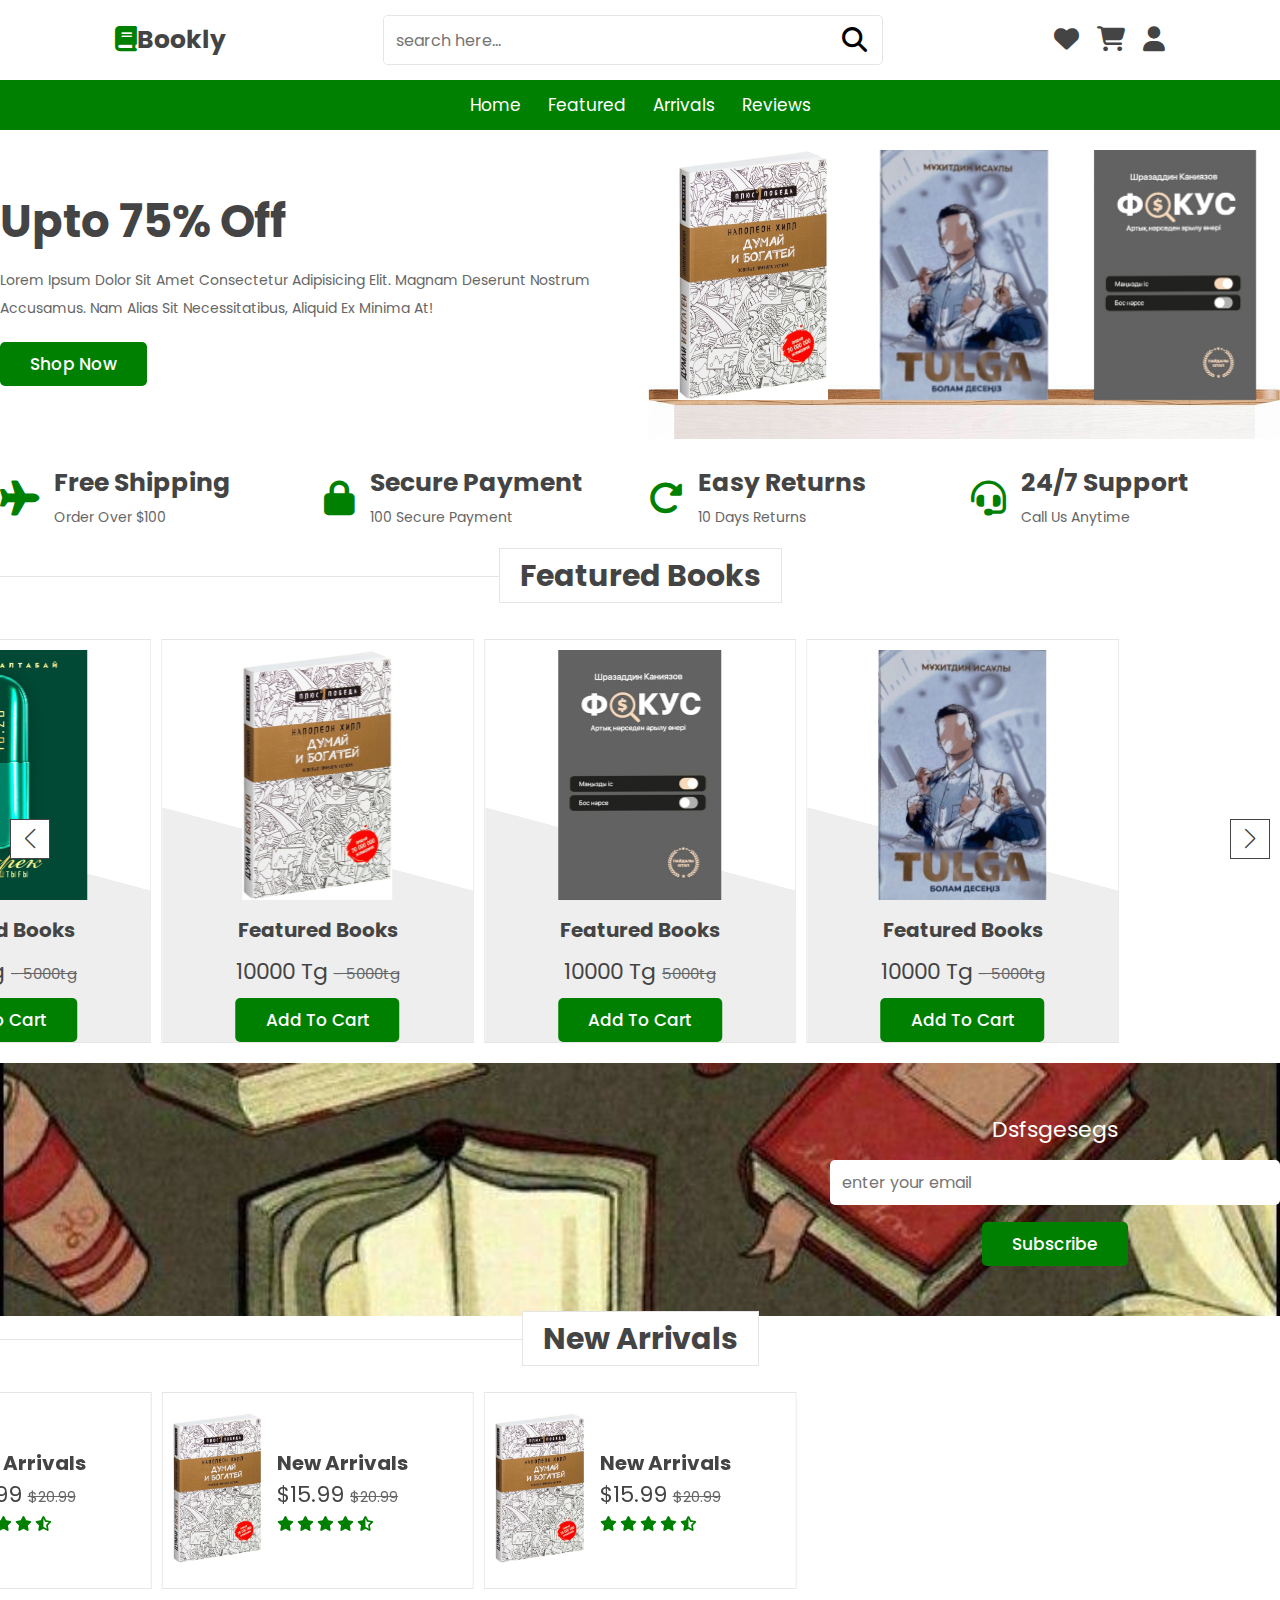
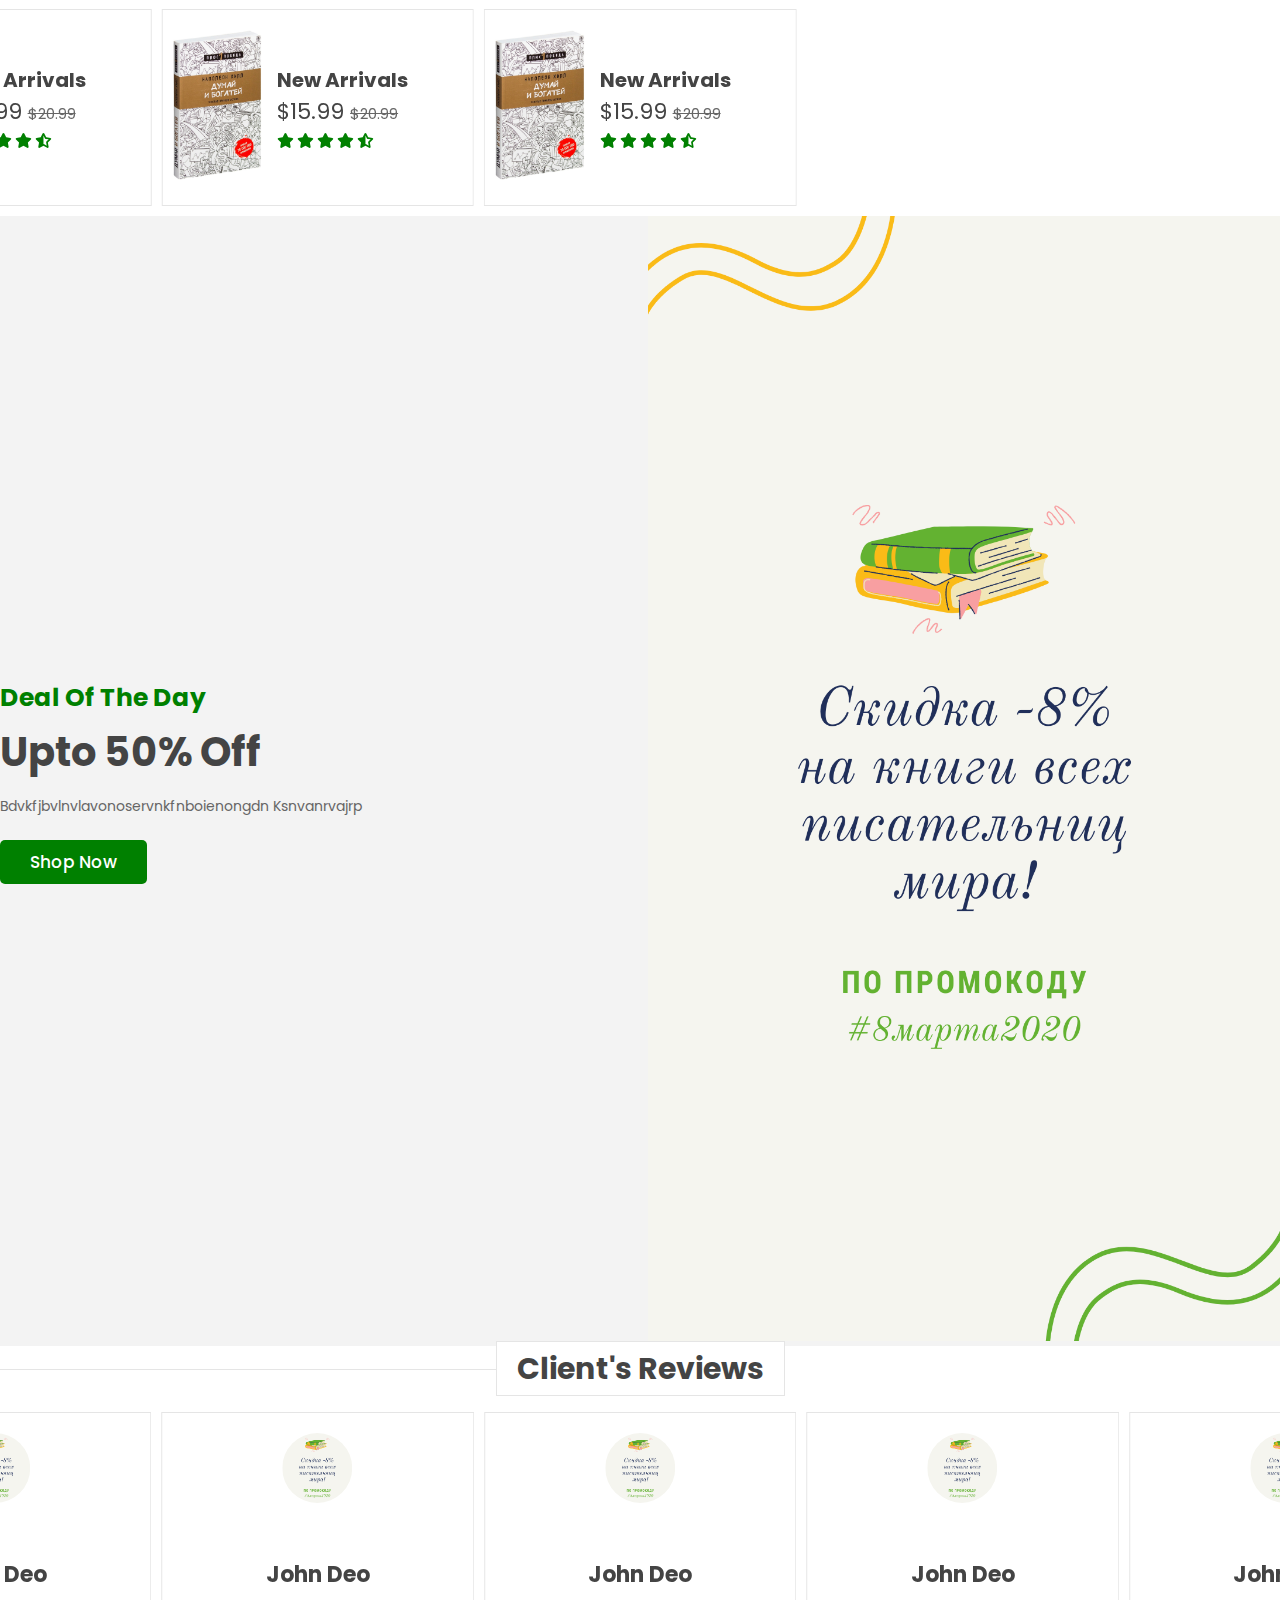
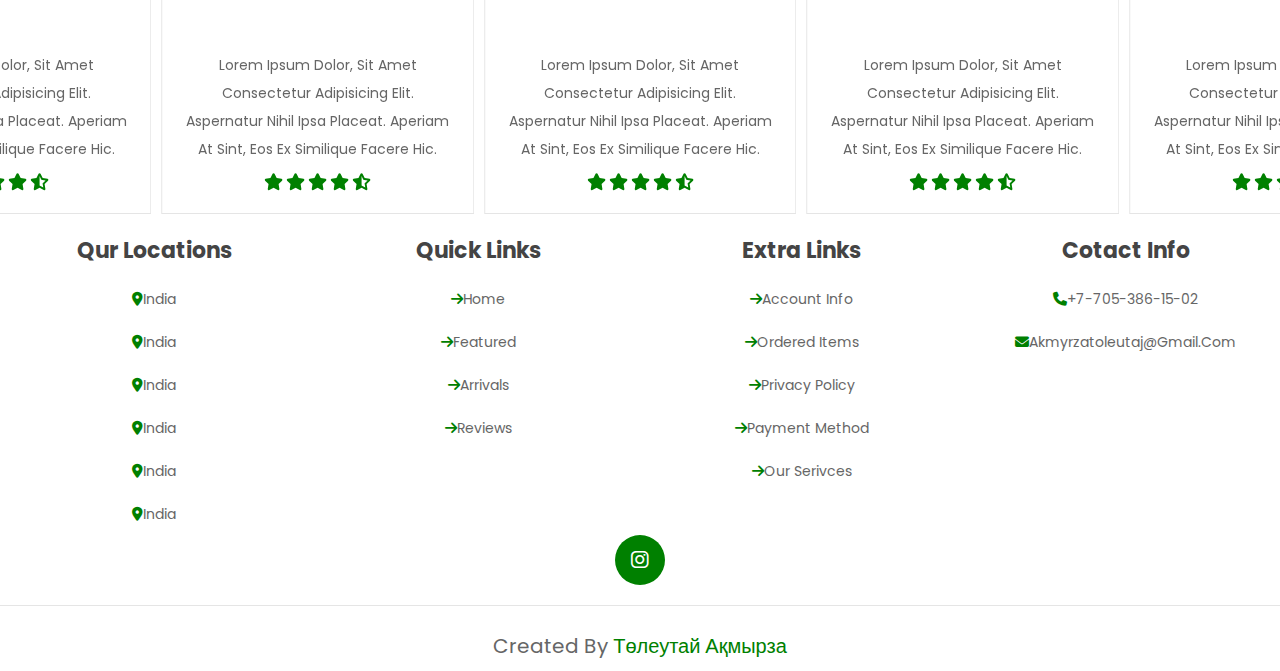
<file: index.html>
<!DOCTYPE html>
<html lang="kk">

<head>
	<meta charset="UTF-8">
	<meta http-equiv="X-UA-Compatible" contenet="IE=edge">
	<meta name="viewport" content="width=device-width, initial-scale=1.0">

	<title>kitapoqy.pvl</title>
	<link rel="stylesheet" href="https://cdn.jsdelivr.net/npm/swiper@11/swiper-bundle.min.css" />
	<link rel="stylesheet" href="https://cdnjs.cloudflare.com/ajax/libs/font-awesome/6.7.1/css/all.min.css">
	<link rel="stylesheet" href="styles.css">

</head>

<body>

	<header class="header">
		<div class="header-1">
			<a href="#" class="logo"> <i class="fas fa-book"></i>Bookly </a>

			<form action="" class="search-form">
				<input type="search" name="" placeholder="search here..." id="search-box">
				<label for="search-box" class="fas fa-search"></label>
			</form>

			<div class="icons">
				<div id="search-btn" class="fas fa-search"></div>
				<a href="#" class="fas fa-heart"></a>
				<a href="#" class="fas fa-shopping-cart"></a>
				<div id="login-btn" class="fas fa-user"></div>
			</div>
		</div>
		<div class="header-2">
			<nav class="navbar">
				<a href="#home">home</a>
				<a href="#featured">featured</a>
				<a href="#arrivals">arrivals</a>
				<a href="#reviews">reviews</a>

			</nav>
		</div>

	</header>

	<nav class="bottom-navbar">
		<a href="#home" class="fas fa-home"></a>
		<a href="#featured" class="fas fa-list"></a>
		<a href="#arrivals" class="fas fa-tags"></a>
		<a href="#reviews" class="fas fa-comments"></a>

	</nav>

	<div class="login-form-container">
		<div id="close-login-btn" class="fas fa-times"></div>
		<form action="">
			<h3>sign in</h3>
			<span>username</span>
			<input type="email" name="" сlass="box" placeholder="enter your email" id="">
			<span>password</span>
			<input type="password" name="" сlass="box" placeholder="enter your password" id="">
			<div class="checkbox">
				<input type="checkbox" name="" id="remember-me">
				<label for="remember-me">remember me</label>
			</div>
			<input type="submit" value="sign in" class="btn">
			<p>forget password ? <a href="#">click here</a> </p>
			<p>don't have an account? <a href="#">create one</a></p>
		</form>

	</div>

	<section class="home" id="home">
		<div class="row">
			<div class="content">
				<h3>upto 75% off</h3>
				<p>
					Lorem ipsum dolor sit amet consectetur adipisicing elit. Magnam deserunt nostrum
					accusamus. Nam alias sit necessitatibus,
					aliquid ex minima at!
				</p>
				<a href="#" class="btn">shop now</a>
			</div>
			<div class="swiper books-slider">
				<div class="swiper-wrapper">
					<a href="#" class="swiper-slide"><img src="02.jpg" alt=""></a>
					<a href="#" class="swiper-slide"><img src="01.jpg" alt=""></a>
					<a href="#" class="swiper-slide"><img src="03.jpg" alt=""></a>
					<a href="#" class="swiper-slide"><img src="04.jpg" alt=""></a>
					<a href="#" class="swiper-slide"><img src="6386.jpg" alt=""></a>
					<a href="#" class="swiper-slide"><img src="6386.jpg" alt=""></a>
				</div>
				<img src="polka.png" class="stand" alt="">
			</div>
		</div>
	</section>

	<section class="icons-container">
		<div class="icons">
			<i class="fas fa-plane"></i>
			<div class="content">
				<h3>free shipping</h3>
				<p>order over $100</p>
			</div>
		</div>

		<div class="icons">
			<i class="fas fa-lock"></i>
			<div class="content">
				<h3>secure payment</h3>
				<p>100 secure payment</p>
			</div>
		</div>

		<div class="icons">
			<i class="fas fa-redo-alt"></i>
			<div class="content">
				<h3>easy returns</h3>
				<p>10 days returns</p>
			</div>
		</div>

		<div class="icons">
			<i class="fas fa-headset"></i>
			<div class="content">
				<h3>24/7 support</h3>
				<p>call us anytime</p>
			</div>
		</div>
	</section>

	<section class="featured" id="featured">
		<h1 class="heading"><span>featured books</span></h1>
		<div class="swiper featured-slider">
			<div class="swiper-wrapper">
				<div class="swiper-slide box">
					<div class="icons">
						<a href="#" class="fas fa-search"></a>
						<a href="#" class="fas fa-heart"></a>
						<a href="#" class="fas fa-eye"></a>
					</div>
					<div class="image">
						<img src="01.jpg" alt="">
					</div>
					<div class="content">
						<h3>featured books</h3>
						<div class="price">10000 tg <span>5000tg</span></div>
						<a href="#" class="btn">add to cart</a>
					</div>
				</div>
				<div class="swiper-slide box">
					<div class="icons">
						<a href="#" class="fas fa-search"></a>
						<a href="#" class="fas fa-heart"></a>
						<a href="#" class="fas fa-eye"></a>
					</div>
					<div class="image">
						<img src="02.jpg" alt="">
					</div>
					<div class="content">
						<h3>featured books</h3>
						<div class="price">10000 tg <span>- 5000tg</span></div>
						<a href="#" class="btn">add to cart</a>
					</div>
				</div>
				<div class="swiper-slide box">
					<div class="icons">
						<a href="#" class="fas fa-search"></a>
						<a href="#" class="fas fa-heart"></a>
						<a href="#" class="fas fa-eye"></a>
					</div>
					<div class="image">
						<img src="03.jpg" alt="">
					</div>
					<div class="content">
						<h3>featured books</h3>
						<div class="price">10000 tg <span>- 5000tg</span></div>
						<a href="#" class="btn">add to cart</a>
					</div>
				</div>
				<div class="swiper-slide box">
					<div class="icons">
						<a href="#" class="fas fa-search"></a>
						<a href="#" class="fas fa-heart"></a>
						<a href="#" class="fas fa-eye"></a>
					</div>
					<div class="image">
						<img src="04.jpg" alt="">
					</div>
					<div class="content">
						<h3>featured books</h3>
						<div class="price">10000 tg <span>- 5000tg</span></div>
						<a href="#" class="btn">add to cart</a>
					</div>
				</div>
				<div class="swiper-slide box">
					<div class="icons">
						<a href="#" class="fas fa-search"></a>
						<a href="#" class="fas fa-heart"></a>
						<a href="#" class="fas fa-eye"></a>
					</div>
					<div class="image">
						<img src="6386.jpg" alt="">
					</div>
					<div class="content">
						<h3>featured books</h3>
						<div class="price">10000 tg <span>- 5000tg</span></div>
						<a href="#" class="btn">add to cart</a>
					</div>
				</div>
			</div>
			<div class="swiper-button-next"></div>
			<div class="swiper-button-prev"></div>
		</div>
	</section>
	<section class="newsletter">
		<form action="">
			<h3>dsfsgesegs</h3>
			<input type="email" name="" placeholder="enter your email" id="" class="box">
			<input type="submit" value="subscribe" class="btn">
		</form>
	</section>

	<section class="arrivals" id="arrivals">
		<h1 class="heading"> <span>new arrivals</span> </h1>
		<div class=" swiper arrivals-slider">
			<div class="swiper-wrapper">
				<a href="#" class="swiper-slide box">
					<div class="image">
						<img src="6386.jpg" alt="">
					</div>
					<div class="content">
						<h3>new arrivals</h3>
						<div class="price">$15.99 <span>$20.99</span></div>
						<div class="stars">
							<i class="fas fa-star"></i>
							<i class="fas fa-star"></i>
							<i class="fas fa-star"></i>
							<i class="fas fa-star"></i>
							<i class="fas fa-star-half-alt"></i>
						</div>
					</div>
				</a>
				<a href="#" class="swiper-slide box">
					<div class="image">
						<img src="6386.jpg" alt="">
					</div>
					<div class="content">
						<h3>new arrivals</h3>
						<div class="price">$15.99 <span>$20.99</span></div>
						<div class="stars">
							<i class="fas fa-star"></i>
							<i class="fas fa-star"></i>
							<i class="fas fa-star"></i>
							<i class="fas fa-star"></i>
							<i class="fas fa-star-half-alt"></i>
						</div>
					</div>
				</a>
				<a href="#" class="swiper-slide box">
					<div class="image">
						<img src="6386.jpg" alt="">
					</div>
					<div class="content">
						<h3>new arrivals</h3>
						<div class="price">$15.99 <span>$20.99</span></div>
						<div class="stars">
							<i class="fas fa-star"></i>
							<i class="fas fa-star"></i>
							<i class="fas fa-star"></i>
							<i class="fas fa-star"></i>
							<i class="fas fa-star-half-alt"></i>
						</div>
					</div>
				</a>
			</div>
		</div>
		<div class=" swiper arrivals-slider">
			<div class="swiper-wrapper">
				<a href="#" class="swiper-slide box">
					<div class="image">
						<img src="6386.jpg" alt="">
					</div>
					<div class="content">
						<h3>new arrivals</h3>
						<div class="price">$15.99 <span>$20.99</span></div>
						<div class="stars">
							<i class="fas fa-star"></i>
							<i class="fas fa-star"></i>
							<i class="fas fa-star"></i>
							<i class="fas fa-star"></i>
							<i class="fas fa-star-half-alt"></i>
						</div>
					</div>
				</a>
				<a href="#" class="swiper-slide box">
					<div class="image">
						<img src="6386.jpg" alt="">
					</div>
					<div class="content">
						<h3>new arrivals</h3>
						<div class="price">$15.99 <span>$20.99</span></div>
						<div class="stars">
							<i class="fas fa-star"></i>
							<i class="fas fa-star"></i>
							<i class="fas fa-star"></i>
							<i class="fas fa-star"></i>
							<i class="fas fa-star-half-alt"></i>
						</div>
					</div>
				</a>
				<a href="#" class="swiper-slide box">
					<div class="image">
						<img src="6386.jpg" alt="">
					</div>
					<div class="content">
						<h3>new arrivals</h3>
						<div class="price">$15.99 <span>$20.99</span></div>
						<div class="stars">
							<i class="fas fa-star"></i>
							<i class="fas fa-star"></i>
							<i class="fas fa-star"></i>
							<i class="fas fa-star"></i>
							<i class="fas fa-star-half-alt"></i>
						</div>
					</div>
				</a>
			</div>
		</div>
	</section>

	<section class="deal">
		<div class="content">
			<h3>deal of the day</h3>
			<h1>upto 50% off</h1>
			<p>bdvkfjbvlnvlavonoservnkfnboienongdn ksnvanrvajrp</p>
			<a href="#" class="btn">shop now</a>
		</div>
		<div class="image">
			<img src="01.png" alt="">
		</div>
	</section>

	<section class="reviews" id="reviews">
		<h1 class="heading">
			<span>client's reviews</span>
		</h1>

		<div class="swiper reviews-slider">
			<div class="swiper-wrapper">
				<div class="swiper-slide box">
					<img src="01.png" alt="">
					<h3>john deo</h3>
					<p>
						Lorem ipsum dolor, sit amet consectetur adipisicing elit. Aspernatur nihil ipsa placeat. Aperiam at
						sint, eos ex similique facere hic.
					</p>
					<div class="stars">
						<i class="fas fa-star"></i>
						<i class="fas fa-star"></i>
						<i class="fas fa-star"></i>
						<i class="fas fa-star"></i>
						<i class="fas fa-star-half-alt"></i>
					</div>
				</div>
				<div class="swiper-slide box">
					<img src="01.png" alt="">
					<h3>john deo</h3>
					<p>
						Lorem ipsum dolor, sit amet consectetur adipisicing elit. Aspernatur nihil ipsa placeat. Aperiam at
						sint, eos ex similique facere hic.
					</p>
					<div class="stars">
						<i class="fas fa-star"></i>
						<i class="fas fa-star"></i>
						<i class="fas fa-star"></i>
						<i class="fas fa-star"></i>
						<i class="fas fa-star-half-alt"></i>
					</div>
				</div>
				<div class="swiper-slide box">
					<img src="01.png" alt="">
					<h3>john deo</h3>
					<p>
						Lorem ipsum dolor, sit amet consectetur adipisicing elit. Aspernatur nihil ipsa placeat. Aperiam at
						sint, eos ex similique facere hic.
					</p>
					<div class="stars">
						<i class="fas fa-star"></i>
						<i class="fas fa-star"></i>
						<i class="fas fa-star"></i>
						<i class="fas fa-star"></i>
						<i class="fas fa-star-half-alt"></i>
					</div>
				</div>
				<div class="swiper-slide box">
					<img src="01.png" alt="">
					<h3>john deo</h3>
					<p>
						Lorem ipsum dolor, sit amet consectetur adipisicing elit. Aspernatur nihil ipsa placeat. Aperiam at
						sint, eos ex similique facere hic.
					</p>
					<div class="stars">
						<i class="fas fa-star"></i>
						<i class="fas fa-star"></i>
						<i class="fas fa-star"></i>
						<i class="fas fa-star"></i>
						<i class="fas fa-star-half-alt"></i>
					</div>
				</div>
				<div class="swiper-slide box">
					<img src="01.png" alt="">
					<h3>john deo</h3>
					<p>
						Lorem ipsum dolor, sit amet consectetur adipisicing elit. Aspernatur nihil ipsa placeat. Aperiam at
						sint, eos ex similique facere hic.
					</p>
					<div class="stars">
						<i class="fas fa-star"></i>
						<i class="fas fa-star"></i>
						<i class="fas fa-star"></i>
						<i class="fas fa-star"></i>
						<i class="fas fa-star-half-alt"></i>
					</div>
				</div>
				<div class="swiper-slide box">
					<img src="01.png" alt="">
					<h3>john deo</h3>
					<p>
						Lorem ipsum dolor, sit amet consectetur adipisicing elit. Aspernatur nihil ipsa placeat. Aperiam at
						sint, eos ex similique facere hic.
					</p>
					<div class="stars">
						<i class="fas fa-star"></i>
						<i class="fas fa-star"></i>
						<i class="fas fa-star"></i>
						<i class="fas fa-star"></i>
						<i class="fas fa-star-half-alt"></i>
					</div>
				</div>
			</div>
		</div>
	</section>

	<section class="footer">
		<div class="box-container">
			<div class="box">
				<h3>qur locations</h3>
				<a href="#"><i class="fas fa-map-marker-alt"></i>india</a>
				<a href="#"><i class="fas fa-map-marker-alt"></i>india</a>
				<a href="#"><i class="fas fa-map-marker-alt"></i>india</a>
				<a href="#"><i class="fas fa-map-marker-alt"></i>india</a>
				<a href="#"><i class="fas fa-map-marker-alt"></i>india</a>
				<a href="#"><i class="fas fa-map-marker-alt"></i>india</a>
			</div>
			<div class="box">
				<h3>quick links</h3>
				<a href="#"><i class="fas fa-arrow-right"></i>home</a>
				<a href="#"><i class="fas fa-arrow-right"></i>featured</a>
				<a href="#"><i class="fas fa-arrow-right"></i>arrivals</a>
				<a href="#"><i class="fas fa-arrow-right"></i>reviews</a>
			</div>
			<div class="box">
				<h3>extra links</h3>
				<a href="#"><i class="fas fa-arrow-right"></i>account info</a>
				<a href="#"><i class="fas fa-arrow-right"></i>ordered items</a>
				<a href="#"><i class="fas fa-arrow-right"></i>privacy policy</a>
				<a href="#"><i class="fas fa-arrow-right"></i>payment method</a>
				<a href="#"><i class="fas fa-arrow-right"></i>our serivces</a>
			</div>
			<div class="box">
				<h3>cotact info</h3>
				<a href="#"><i class="fas fa-phone"></i>+7-705-386-15-02</a>
				<a href="#"><i class="fas fa-envelope"></i>akmyrzatoleutaj@gmail.com</a>
			</div>
		</div>
		<div class="share">
			<a href="" target="_blank" class="fab fa-instagram"></a>
		</div>
		<div class="credit">created by <span>Төлеутай Ақмырза</span></div>
	</section>





	<script src="https://cdn.jsdelivr.net/npm/swiper@11/swiper-bundle.min.js"></script>
	<script src="script.js"></script>
</body>

</html>
</file>
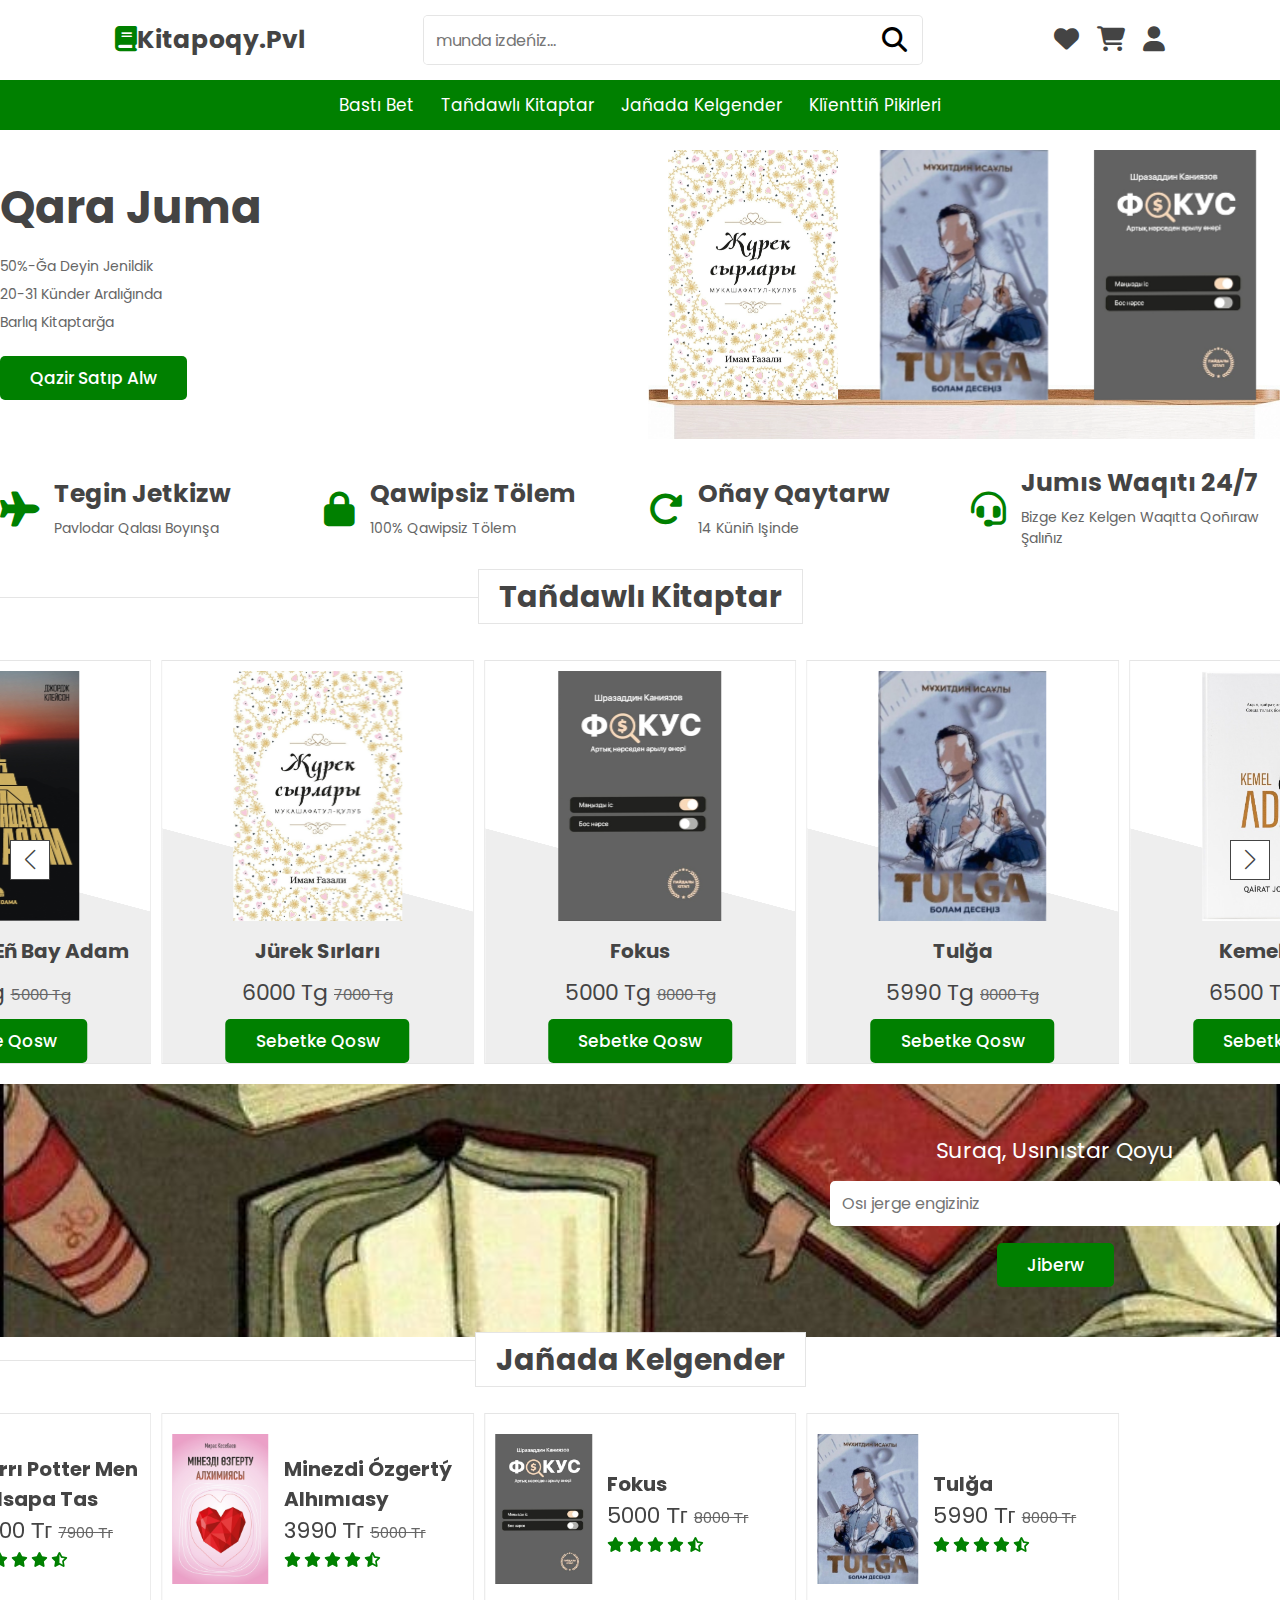
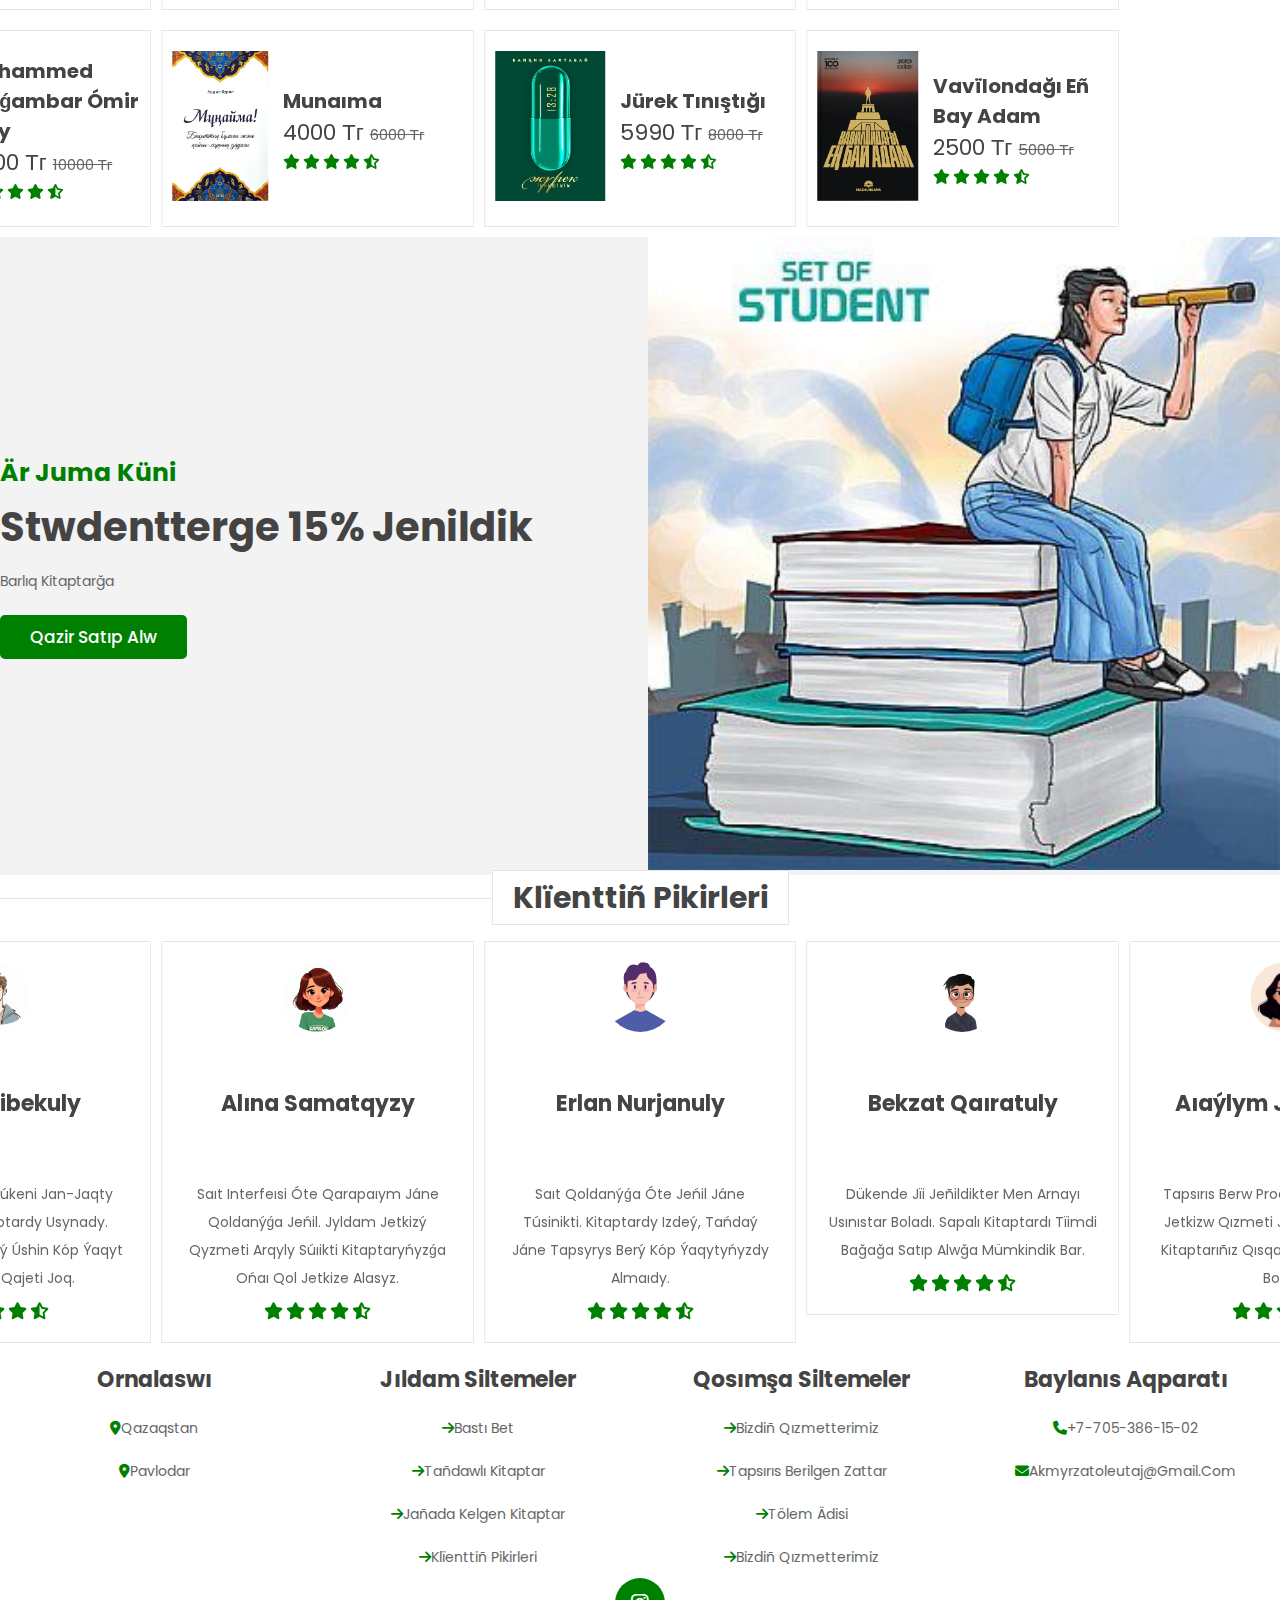
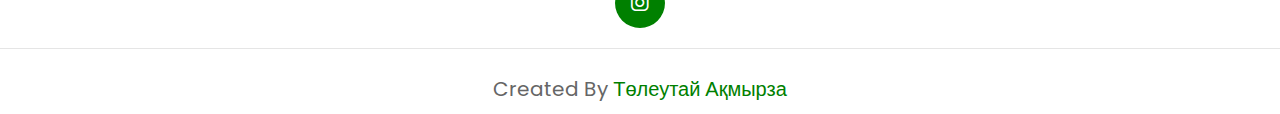
<file: index — копия.html>
<!DOCTYPE html>
<html lang="kk">

<head>
	<meta charset="UTF-8">
	<meta http-equiv="X-UA-Compatible" contenet="IE=edge">
	<meta name="viewport" content="width=device-width, initial-scale=1.0">

	<title>kitapoqy.pvl</title>
	<link rel="stylesheet" href="https://cdn.jsdelivr.net/npm/swiper@11/swiper-bundle.min.css" />
	<link rel="stylesheet" href="https://cdnjs.cloudflare.com/ajax/libs/font-awesome/6.7.1/css/all.min.css">
	<link rel="stylesheet" href="styles.css">

</head>

<body>
	<!--   Takipip bolimi-->
	<header class="header">
		<div class="header-1">
			<a href="#" class="logo"> <i class="fas fa-book"></i>kitapoqy.pvl</a>

			<form action="" class="search-form">
				<input type="search" name="" placeholder="munda izdeńiz..." id="search-box">
				<label for="search-box" class="fas fa-search"></label>
			</form>

			<div class="icons">
				<div id="search-btn" class="fas fa-search"></div>
				<a href="#" class="fas fa-heart"></a>
				<a href="#" class="fas fa-shopping-cart"></a>
				<div id="login-btn" class="fas fa-user"></div>
			</div>
		</div>
		<div class="header-2">
			<nav class="navbar">
				<a href="#home">Bastı bet</a>
				<a href="#featured">tañdawlı kitaptar</a>
				<a href="#arrivals">jañada kelgender</a>
				<a href="#reviews">klïenttiñ pikirleri</a>

			</nav>
		</div>

	</header>

	<nav class="bottom-navbar">
		<a href="#home" class="fas fa-home"></a>
		<a href="#featured" class="fas fa-list"></a>
		<a href="#arrivals" class="fas fa-tags"></a>
		<a href="#reviews" class="fas fa-comments"></a>
	</nav>
	<!--   Takipip bolimi-->
	<!--   kirw forması -->
	<div class="login-form-container">
		<div id="close-login-btn" class="fas fa-times"></div>
		<form action="">
			<h3>Tirkelw</h3>
			<span>paydalanwşı atı</span>
			<input type="email" name="" сlass="box" placeholder="élektrondıq poşta engiz" id="">
			<span>qupïya söz</span>
			<input type="password" name="" сlass="box" placeholder="qupïya sözdi engiziñiz" id="">
			<div class="checkbox">
				<input type="checkbox" name="" id="remember-me">
				<label for="remember-me">poroldi umıtpañız</label>
			</div>
			<input type="submit" value="kirw" class="btn">
			<p>paroldi umıtıp qaldıñız ba? <a href="#">mında basıñız</a> </p>
			<p>tirkelgiñiz joq pa? <a href="#">birewin jasaw</a></p>
		</form>
	</div>
	<!--   kirw forması -->
	<!--   басты бет иконка кітап сөресі -->
	<section class="home" id="home">
		<div class="row">
			<div class="content">
				<h3>Qara juma </h3>
				<p>
					50%-ğa deyin jenildik <br>
					20-31 künder aralığında <br>
					Barlıq kitaptarğa
				</p>
				<a href="#" class="btn">Qazir satıp alw</a>
			</div>
			<div class="swiper books-slider">
				<div class="swiper-wrapper">
					<a href="#" class="swiper-slide"><img src="02.jpg" alt=""></a>
					<a href="#" class="swiper-slide"><img src="01.jpg" alt=""></a>
					<a href="#" class="swiper-slide"><img src="03.jpg" alt=""></a>
					<a href="#" class="swiper-slide"><img src="04.jpg" alt=""></a>
					<a href="#" class="swiper-slide"><img src="05.jpg" alt=""></a>
					<a href="#" class="swiper-slide"><img src="06.jpg" alt=""></a>
				</div>
				<img src="polka.png" class="stand" alt="">
			</div>
		</div>
	</section>

	<section class="icons-container">
		<div class="icons">
			<i class="fas fa-plane"></i>
			<div class="content">
				<h3>Tegin jetkizw</h3>
				<p>Pavlodar qalası boyınşa</p>
			</div>
		</div>

		<div class="icons">
			<i class="fas fa-lock"></i>
			<div class="content">
				<h3>qawipsiz tölem</h3>
				<p>100% qawipsiz tölem</p>
			</div>
		</div>

		<div class="icons">
			<i class="fas fa-redo-alt"></i>
			<div class="content">
				<h3>oñay qaytarw</h3>
				<p>14 küniñ işinde</p>
			</div>
		</div>

		<div class="icons">
			<i class="fas fa-headset"></i>
			<div class="content">
				<h3>Jumıs waqıtı 24/7</h3>
				<p>bizge kez kelgen waqıtta qoñıraw şalıñız</p>
			</div>
		</div>
	</section>
<!--   басты бет иконка кітап сөресі -->
<!--   Tañdawlı, jaña kitaptar jäne arnayı usınıstar -->
	<section class="featured" id="featured">
		<h1 class="heading"><span>tañdawlı kitaptar</span></h1>
		<div class="swiper featured-slider">
			<div class="swiper-wrapper">
				<div class="swiper-slide box">
					<div class="icons">
						<a href="#" class="fas fa-search"></a>
						<a href="#" class="fas fa-heart"></a>
						<a href="#" class="fas fa-eye"></a>
					</div>
					<div class="image">
						<img src="01.jpg" alt="">
					</div>
					<div class="content">
						<h3>Fokus</h3>
						<div class="price">5000 tg <span>8000 tg</span></div>
						<a href="#" class="btn">Sebetke qosw</a>
					</div>
				</div>
				<div class="swiper-slide box">
					<div class="icons">
						<a href="#" class="fas fa-search"></a>
						<a href="#" class="fas fa-heart"></a>
						<a href="#" class="fas fa-eye"></a>
					</div>
					<div class="image">
						<img src="02.jpg" alt="">
					</div>
					<div class="content">
						<h3>Tulğa</h3>
						<div class="price">5990 tg <span>8000 tg</span></div>
						<a href="#" class="btn">Sebetke qosw</a>
					</div>
				</div>
				<div class="swiper-slide box">
					<div class="icons">
						<a href="#" class="fas fa-search"></a>
						<a href="#" class="fas fa-heart"></a>
						<a href="#" class="fas fa-eye"></a>
					</div>
					<div class="image">
						<img src="03.jpg" alt="">
					</div>
					<div class="content">
						<h3>Kemel adam</h3>
						<div class="price">6500 tg <span> 8000 tg</span></div>
						<a href="#" class="btn">Sebetke qosw</a>
					</div>
				</div>
				<div class="swiper-slide box">
					<div class="icons">
						<a href="#" class="fas fa-search"></a>
						<a href="#" class="fas fa-heart"></a>
						<a href="#" class="fas fa-eye"></a>
					</div>
					<div class="image">
						<img src="04.jpg" alt="">
					</div>
					<div class="content">
						<h3>Jürek tınıştığı</h3>
						<div class="price">5990 tg <span> 8000tg</span></div>
						<a href="#" class="btn">Sebetke qosw</a>
					</div>
				</div>
				<div class="swiper-slide box">
					<div class="icons">
						<a href="#" class="fas fa-search"></a>
						<a href="#" class="fas fa-heart"></a>
						<a href="#" class="fas fa-eye"></a>
					</div>
					<div class="image">
						<img src="05.jpg" alt="">
					</div>
					<div class="content">
						<h3>Vavïlondağı eñ bay adam</h3>
						<div class="price">2500 tg <span> 5000 tg</span></div>
						<a href="#" class="btn">Sebetke qosw</a>
					</div>
				</div>
				<div class="swiper-slide box">
					<div class="icons">
						<a href="#" class="fas fa-search"></a>
						<a href="#" class="fas fa-heart"></a>
						<a href="#" class="fas fa-eye"></a>
					</div>
					<div class="image">
						<img src="06.jpg" alt="">
					</div>
					<div class="content">
						<h3>Jürek sırları</h3>
						<div class="price">6000 tg <span> 7000 tg</span></div>
						<a href="#" class="btn">Sebetke qosw</a>
					</div>
				</div>
			</div>
			<div class="swiper-button-next"></div>
			<div class="swiper-button-prev"></div>
		</div>
	</section>

	<section class="newsletter">
		<form action="">
			<h3>Suraq, usınıstar qoyu</h3>
			<input type="email" name="" placeholder="Osı jerge engiziniz" id="" class="box">
			<input type="submit" value="Jiberw" class="btn">
		</form>
	</section>

	<section class="arrivals" id="arrivals">
		<h1 class="heading"> <span>jañada kelgender</span> </h1>
		<div class=" swiper arrivals-slider">
			<div class="swiper-wrapper">
				<a href="#" class="swiper-slide box">
					<div class="image">
						<img src="01.jpg" alt="">
					</div>
					<div class="content">
						<h3>Fokus</h3>
						<div class="price">5000 тг <span>8000 тг</span></div>
						<div class="stars">
							<i class="fas fa-star"></i>
							<i class="fas fa-star"></i>
							<i class="fas fa-star"></i>
							<i class="fas fa-star"></i>
							<i class="fas fa-star-half-alt"></i>
						</div>
					</div>
				</a>
				<a href="#" class="swiper-slide box">
					<div class="image">
						<img src="02.jpg" alt="">
					</div>
					<div class="content">
						<h3>Tulğa</h3>
						<div class="price">5990 тг <span>8000 тг</span></div>
						<div class="stars">
							<i class="fas fa-star"></i>
							<i class="fas fa-star"></i>
							<i class="fas fa-star"></i>
							<i class="fas fa-star"></i>
							<i class="fas fa-star-half-alt"></i>
						</div>
					</div>
				</a>
				<a href="#" class="swiper-slide box">
					<div class="image">
						<img src="03.jpg" alt="">
					</div>
					<div class="content">
						<h3>Kemel adam</h3>
						<div class="price">6500 тг <span>8000 тг</span></div>
						<div class="stars">
							<i class="fas fa-star"></i>
							<i class="fas fa-star"></i>
							<i class="fas fa-star"></i>
							<i class="fas fa-star"></i>
							<i class="fas fa-star-half-alt"></i>
						</div>
					</div>
				</a>
				<a href="#" class="swiper-slide box">
					<div class="image">
						<img src="07.jpg" alt="">
					</div>
					<div class="content">
						<h3>Hárrı Potter men pálsapa tas</h3>
						<div class="price">5900 тг <span>7900 тг</span></div>
						<div class="stars">
							<i class="fas fa-star"></i>
							<i class="fas fa-star"></i>
							<i class="fas fa-star"></i>
							<i class="fas fa-star"></i>
							<i class="fas fa-star-half-alt"></i>
						</div>
					</div>
				</a>
				<a href="#" class="swiper-slide box">
					<div class="image">
						<img src="08.jpg" alt="">
					</div>
					<div class="content">
						<h3>Minezdi ózgertý alhımıasy</h3>
						<div class="price">3990 тг <span>5000 тг</span></div>
						<div class="stars">
							<i class="fas fa-star"></i>
							<i class="fas fa-star"></i>
							<i class="fas fa-star"></i>
							<i class="fas fa-star"></i>
							<i class="fas fa-star-half-alt"></i>
						</div>
					</div>
				</a>
			</div>
		</div>
		<div class=" swiper arrivals-slider">
			<div class="swiper-wrapper">
				<a href="#" class="swiper-slide box">
					<div class="image">
						<img src="04.jpg" alt="">
					</div>
					<div class="content">
						<h3>Jürek tınıştığı</h3>
						<div class="price">5990 тг <span> 8000 тг</span></div>
						<div class="stars">
							<i class="fas fa-star"></i>
							<i class="fas fa-star"></i>
							<i class="fas fa-star"></i>
							<i class="fas fa-star"></i>
							<i class="fas fa-star-half-alt"></i>
						</div>
					</div>
				</a>
				<a href="#" class="swiper-slide box">
					<div class="image">
						<img src="05.jpg" alt="">
					</div>
					<div class="content">
						<h3>Vavïlondağı eñ bay adam</h3>
						<div class="price">2500 тг <span>5000 тг</span></div>
						<div class="stars">
							<i class="fas fa-star"></i>
							<i class="fas fa-star"></i>
							<i class="fas fa-star"></i>
							<i class="fas fa-star"></i>
							<i class="fas fa-star-half-alt"></i>
						</div>
					</div>
				</a>
				<a href="#" class="swiper-slide box">
					<div class="image">
						<img src="06.jpg" alt="">
					</div>
					<div class="content">
						<h3>Jürek sırları</h3>
						<div class="price">6000 тг <span>7000 тг</span></div>
						<div class="stars">
							<i class="fas fa-star"></i>
							<i class="fas fa-star"></i>
							<i class="fas fa-star"></i>
							<i class="fas fa-star"></i>
							<i class="fas fa-star-half-alt"></i>
						</div>
					</div>
				</a>
				<a href="#" class="swiper-slide box">
					<div class="image">
						<img src="09.jpg" alt="">
					</div>
					<div class="content">
						<h3>Muhammed paıǵambar ómir joly</h3>
						<div class="price">7500 тг <span>10000 тг</span></div>
						<div class="stars">
							<i class="fas fa-star"></i>
							<i class="fas fa-star"></i>
							<i class="fas fa-star"></i>
							<i class="fas fa-star"></i>
							<i class="fas fa-star-half-alt"></i>
						</div>
					</div>
				</a>
				<a href="#" class="swiper-slide box">
					<div class="image">
						<img src="10.jpg" alt="">
					</div>
					<div class="content">
						<h3>Munaıma</h3>
						<div class="price">4000 тг <span>6000 тг</span></div>
						<div class="stars">
							<i class="fas fa-star"></i>
							<i class="fas fa-star"></i>
							<i class="fas fa-star"></i>
							<i class="fas fa-star"></i>
							<i class="fas fa-star-half-alt"></i>
						</div>
					</div>
				</a>
			</div>
		</div>
	</section>
<!--   Tañdawlı, jaña kitaptar jäne arnayı usınıstar -->

	<section class="deal">
		<div class="content">
			<h3>Är Juma küni</h3>
			<h1>Stwdentterge 15% jenildik</h1>
			<p>Barlıq kitaptarğa</p>
			<a href="#" class="btn">Qazir satıp alw</a>
		</div>
		<div class="image">
			<img src="ST Je.jpg" alt="">
		</div>
	</section>

	<!--   Pikirler jäne tömengi bölim-->
	<section class="reviews" id="reviews">
		<h1 class="heading">
			<span>klïenttiñ pikirleri</span>
		</h1>

		<div class="swiper reviews-slider">
			<div class="swiper-wrapper">
				<div class="swiper-slide box">
					<img src="портрет 01.jpg" alt="">
					<h3>Erlan Nurjanuly</h3>
					<p>
						Saıt qoldanýǵa óte jeńil jáne túsinikti. Kitaptardy izdeý, tańdaý jáne tapsyrys berý kóp ýaqytyńyzdy
						almaıdy.
					</p>
					<div class="stars">
						<i class="fas fa-star"></i>
						<i class="fas fa-star"></i>
						<i class="fas fa-star"></i>
						<i class="fas fa-star"></i>
						<i class="fas fa-star-half-alt"></i>
					</div>
				</div>
				<div class="swiper-slide box">
					<img src="портрет 02.jpg" alt="">
					<h3>Bekzat Qaıratuly</h3>
					<p>
						Dükende jïi jeñildikter men arnayı usınıstar boladı. Sapalı kitaptardı tïimdi bağağa satıp alwğa
						mümkindik bar.
					</p>
					<div class="stars">
						<i class="fas fa-star"></i>
						<i class="fas fa-star"></i>
						<i class="fas fa-star"></i>
						<i class="fas fa-star"></i>
						<i class="fas fa-star-half-alt"></i>
					</div>
				</div>
				<div class="swiper-slide box">
					<img src="портрет 03.jpg" alt="">
					<h3>Aıaýlym Janatqyzy</h3>
					<p>
						Tapsırıs berw procesi qarapayım, al jetkizw qızmeti jıldam äri senimdi. Kitaptarıñız qısqa waqıtta
						qolıñızda boladı.
					</p>
					<div class="stars">
						<i class="fas fa-star"></i>
						<i class="fas fa-star"></i>
						<i class="fas fa-star"></i>
						<i class="fas fa-star"></i>
						<i class="fas fa-star-half-alt"></i>
					</div>
				</div>
				<div class="swiper-slide box">
					<img src="портрет 04.jpg" alt="">
					<h3>Aıdar Serikuly</h3>
					<p>
						Onlayn dükende janrlar men avtorlardıñ ülken tañdawı bar. Üyden şıqpay-aq süyikti kitaptarıñızdı tabw
						öte oñay!
					</p>
					<div class="stars">
						<i class="fas fa-star"></i>
						<i class="fas fa-star"></i>
						<i class="fas fa-star"></i>
						<i class="fas fa-star"></i>
						<i class="fas fa-star-half-alt"></i>
					</div>
				</div>
				<div class="swiper-slide box">
					<img src="портерт 06.jpg" alt="">
					<h3>Arsen Álibekuly</h3>
					<p>
						Bul onlaın kitap dúkeni jan-jaqty jáne sapaly kitaptardy usynady. Qajetti kitapty tabý úshin kóp ýaqyt
						jumsaýdyń qajeti joq.
					</p>
					<div class="stars">
						<i class="fas fa-star"></i>
						<i class="fas fa-star"></i>
						<i class="fas fa-star"></i>
						<i class="fas fa-star"></i>
						<i class="fas fa-star-half-alt"></i>
					</div>
				</div>
				<div class="swiper-slide box">
					<img src="портрет 05.jpg" alt="">
					<h3>Alına Samatqyzy</h3>
					<p>
						Saıt ınterfeısi óte qarapaıym jáne qoldanýǵa jeńil. Jyldam jetkizý qyzmeti arqyly súıikti
						kitaptaryńyzǵa ońaı qol jetkize alasyz.
					</p>
					<div class="stars">
						<i class="fas fa-star"></i>
						<i class="fas fa-star"></i>
						<i class="fas fa-star"></i>
						<i class="fas fa-star"></i>
						<i class="fas fa-star-half-alt"></i>
					</div>
				</div>
			</div>
		</div>
	</section>

	<section class="footer">
		<div class="box-container">
			<div class="box">
				<h3>ornalaswı</h3>
				<a href="#"><i class="fas fa-map-marker-alt"></i>Qazaqstan</a>
				<a href="#"><i class="fas fa-map-marker-alt"></i>Pavlodar</a>
			</div>
			<div class="box">
				<h3>jıldam siltemeler</h3>
				<a href="#"><i class="fas fa-arrow-right"></i>Bastı bet</a>
				<a href="#"><i class="fas fa-arrow-right"></i>tañdawlı kitaptar</a>
				<a href="#"><i class="fas fa-arrow-right"></i>jañada kelgen kitaptar</a>
				<a href="#"><i class="fas fa-arrow-right"></i>klïenttiñ pikirleri</a>
			</div>
			<div class="box">
				<h3>qosımşa siltemeler</h3>
				<a href="#"><i class="fas fa-arrow-right"></i>bizdiñ qızmetterimiz</a>
				<a href="#"><i class="fas fa-arrow-right"></i>tapsırıs berilgen zattar</a>
				<a href="#"><i class="fas fa-arrow-right"></i>tölem ädisi</a>
				<a href="#"><i class="fas fa-arrow-right"></i>bizdiñ qızmetterimiz</a>
			</div>
			<div class="box">
				<h3>baylanıs aqparatı</h3>
				<a href="#"><i class="fas fa-phone"></i>+7-705-386-15-02</a>
				<a href="#"><i class="fas fa-envelope"></i>akmyrzatoleutaj@gmail.com</a>
			</div>
		</div>
		<div class="share">
			<a href="https://www.instagram.com/invites/contact/?igsh=1vw4ktvki3eiq&utm_content=vz8t2b8" target="_blank"
				class="fab fa-instagram"></a>
		</div>
		<div class="credit">created by <span>Төлеутай Ақмырза</span></div>
	</section>
	<!--   Pikirler jäne tömengi bölim-->




	<script src="https://cdn.jsdelivr.net/npm/swiper@11/swiper-bundle.min.js"></script>
	<script src="script.js"></script>
</body>

</html>
</file>
<file: styles.css>
@import url('https://fonts.googleapis.com/css2?family=Poppins:wght@100;300;400;500;600&display=swap');

:root {
	--green: #27a e60;
	--dark-color: #219150;
	--black: #444;
	--light-color: #666;
	--border: .1rem solid rgba(0, 0, 0, .1);
	--border-hover: .1rem solid var(--black);
	--box-shadow: 0 .5rem 1rem rgba(0, 0, 0, .1);
}

* {
	font-family: 'Poppins', sans-serif;
	margin: 0;
	padding: 0;
	box-sizing: border-box;
	outline: none;
	border: none;
	text-decoration: none;
	text-transform: capitalize;
	transition: all .2s linear;
	transition: width none;
}

html {
	font-size: 62.5%;
	overflow-x: hidden;
	scroll-padding-top: 5rem;
	scroll-behavior: smooth;
}

html::-webkit-scrollbar {
	width: 1rem;
}

html::-webkit-scrollbar-track {
	background: transparent;
}

html::-webkit-scrollbar-thumb {
	background: var(--black);
}

.section {
	padding: 5rem 9%;
}

.heading {
	text-align: center;
	margin-bottom: 2rem;
	position: relative;
}

.heading ::before {
	content: '';
	position: absolute;
	top: 50%;
	left: 0;
	transform: translate(-50%);
	width: 100%;
	height: .01rem;
	background: rgba(0, 0, 0, .1);
	z-index: -1;
}

.heading span {
	font-size: 3rem;
	padding: .5rem 2rem;
	color: var(--black);
	background: #fff;
	border: var(--border);
}

.btn {
	margin-top: 1rem;
	display: inline-block;
	padding: .9rem 3rem;
	border-radius: .5rem;
	color: #fff;
	background: green;
	font-size: 1.7rem;
	cursor: pointer;
	font-weight: 500;
}

.btn:hover {
	background: var(--dark-color);
}

.header .header-1 {
	background: #fff;
	padding: 1.5rem 9%;
	display: flex;
	align-items: center;
	justify-content: space-between;
}

.header .header-1 .logo {
	font-size: 2.5rem;
	font-weight: bolder;
	color: var(--black);
}

.header .header-1 .logo i {
	color: green;
}

.header .header-1 .search-form {
	width: 50rem;
	height: 5rem;
	border: var(--border);
	overflow: hidden;
	background: #fff;
	display: flex;
	align-items: center;
	border-radius: .5rem;
}

.header .header-1 .search-form input {
	font-size: 1.6rem;
	padding: 0 1.2rem;
	height: 100%;
	width: 100%;
	text-transform: none;
	color: var(--black);
}

.header .header-1 .search-form label {
	font-size: 2.5rem;
	padding-right: 1.5rem;
	color: var(--black) cursor:pointer;
}

.header .header-1 .search-form label:hover {
	color: green;
}

.header .header-1 .icons div,
.header .header-1 .icons a {
	font-size: 2.5rem;
	margin-left: 1.5rem;
	color: var(--black);
	cursor: pointer;
}

.header .header-1 .icons div:hover,
.header .header-1 .icons a:hover {
	color: green;
}

#search-btn {
	display: none;
}

.header .header-2 {
	background: green;
}

.header .header-2 .navbar {
	text-align: center;
}

.header .header-2 .navbar a {
	color: #fff;
	display: inline-block;
	padding: 1.2rem;
	font-size: 1.7rem;
}

.header .header-2 .navbar a:hover {
	background: var(--dark-color);
}

.header .header-2 .active {
	position: fixed;
	top: 0;
	left: 0;
	right: 0;
	z-index: 1000;
}

.bottom-navbar {
	text-align: center;
	background: green;
	position: fixed;
	bottom: 0;
	left: 0;
	right: 0;
	z-index: 1000;
	display: none;
}

.bottom-navbar a {
	font-size: 2.5rem;
	padding: 2rem;
	color: #fff;
}

.bottom-navbar a:hover {
	background: var(--dark-color);
}


.login-form-container {
	display: flex;
	align-items: center;
	justify-content: center;
	background: rgba(255, 255, 255, .9);
	position: fixed;
	top: 0;
	right: -105%;
	z-index: 10000;
	height: 100%;
	width: 100%;
}

.login-form-container.active {
	right: 0;
}

.login-form-container form {
	background: #fff;
	border: var(--border);
	width: 40rem;
	padding: 2rem;
	box-shadow: var(--box-shadow);
	border-radius: .5rem;
	margin: 2rem;
}

.login-form-container form h3 {
	font-size: 2.5rem;
	text-transform: uppercase;
	color: var(--black);
	text-align: center;
}


.login-form-container form span {
	display: block;
	font-size: 1.5rem;
	padding-top: 1rem;
}

.login-form-container form .box {
	width: 100%;
	margin: .6rem 0;
	font-size: 1.6rem;
	border: var(--border);
	border-radius: .10rem;
	padding: 1rem 1.2rem;
	color: var(--black);
	text-transform: none;
}

.login-form-container form .checkbox {
	display: flex;
	align-items: center;
	gap: .5rem;
	padding: 1rem 0;
}

.login-form-container form .checkbox label {
	font-size: 1.5rem;
	color: var(--light-color);
	cursor: pointer;
}

.login-form-container form .btn {
	text-align: center;
	width: 100%;
	margin: 1.5rem 0;
}

.login-form-container form p {
	padding-top: .8rem;
	color: var(--light-color);
	font-size: 1.5rem;
}

.login-form-container form p a {
	color: green;
	text-decoration: underline;
}

.login-form-container #close-login-btn {
	position: absolute;
	top: 1.5rem;
	right: 2.5rem;
	font-size: 5rem;
	color: black;
	cursor: pointer;
}

.home {
	background: url() no-repeat;
	background-size: cover;
	background-position: center;
}

.home .row {
	display: flex;
	align-items: center;
	flex-wrap: wrap;
	gap: 1.5rem;
}

.home .row .content {
	flex: 1 1 42rem;
}

.home .row .books-slider {
	flex: 1 1 42rem;
	text-align: center;
	margin-top: 2rem;
}

.home .row .books-slider a img {
	height: 25rem;
}

.home .row .books-slider a:hover img {
	transform: scale(.9);
}

.home .row .books-slider .stand {
	width: 100%;
	margin-top: -2rem;
}

.home .row .content h3 {
	color: var(--black);
	font-size: 4.5rem;
}

.home .row .content p {
	color: var(--light-color);
	font-size: 1.4rem;
	line-height: 2;
	padding: 1rem 0;
}

.icons-container {
	display: grid;
	grid-template-columns: repeat(auto-fit, minmax(25rem, 1fr));
	gap: 1.5rem;
}

.icons-container .icons {
	display: flex;
	align-items: center;
	gap: 1.5rem;
	padding: 2rem 0;
}

.icons-container .icons i {
	font-size: 3.5rem;
	color: green;
}

.icons-container .icons h3 {
	font-size: 2.5rem;
	color: var(--black);
	padding-bottom: .5rem;
}

.icons-container .icons p {
	font-size: 1.4rem;
	color: var(--light-color);
	padding-bottom: .5rem;
}

.featured .featured-slider .box {
	width: 25rem;
	margin: 2rem 0;
	position: relative;
	overflow: hidden;
	border: var(--border);
	text-align: center;
}

.featured .featured-slider .box:hover {
	border: var(--border-hover);
}

.featured .featured-slider .box .image {
	padding: 1rem;
	background: linear-gradient(15deg, #eee 30%, #fff 30.1%);
}

.featured .featured-slider .box:hover .image {
	transform: translateY(6rem);
}

.featured .featured-slider .box .image img {
	height: 25rem;
}

.featured .featured-slider .box .icons {
	border-bottom: var(--border-hover);
	position: absolute;
	top: 0;
	left: 0;
	right: 0;
	background: #fff;
	z-index: 1;
	transform: translateY(-105%);
}

.featured .featured-slider .box:hover .icons {
	transform: translateY(0%);
}

.featured .featured-slider .box .icons a {
	color: var(--black);
	font-size: 2.2rem;
	padding: 1.3rem 1.5rem;
}

.featured .featured-slider .box .icons a:hover {
	background: green;
	color: #fff;
}

.featured .featured-slider .box .content {
	background: #eee;
	color: var(--black);
}

.featured .featured-slider .box .content h3 {
	font-size: 2rem;
	color: var(--black);
}

.featured .featured-slider .box .content .price {
	font-size: 2.2rem;
	color: var(--black);
	padding-top: 1rem;
}

.featured .featured-slider .box .content .price span {
	font-size: 1.5rem;
	color: var(--light-color);
	text-decoration: line-through;
}

.swiper-button-next,
.swiper-button-prev {
	border: var(--border-hover);
	height: 4rem;
	width: 4rem;
	color: var(--black);
	background: #fff;
}

.swiper-button-next::after,
.swiper-button-prev::after {
	font-size: 2rem;
}

.swiper-button-next:hover,
.swiper-button-prev:hover {
	background: var(--black);
	color: #fff;
}

.newsletter {
	background: url(сурет01.jpg) no-repeat;
	background-size: cover;
	background-position: center;
	background-attachment: fixed;
}

.newsletter form {
	max-width: 45rem;
	margin-left: auto;
	text-align: center;
	padding: 5rem 0;
}

.newsletter form h3 {
	font-size: 2.2rem;
	color: #fff;
	padding-bottom: .7rem;
	font-weight: normal;
}

.newsletter form .box {
	width: 100%;
	margin: .7rem 0;
	padding: 1rem 1.2rem;
	font-size: 1.6rem;
	color: var(--black);
	border-radius: .5rem;
	text-transform: none;
}

.arrivals .arrivals-slider .box {
	display: flex;
	align-items: center;
	gap: 1.5rem;
	padding: 2rem 1rem;
	border: var(--border);
	margin: 1rem 0;
}

.arrivals .arrivals-slider .box:hover {
	border: var(--border-hover);
}

.arrivals .arrivals-slider .box .image img {
	height: 15rem;
}

.arrivals .arrivals-slider .box .content h3 {
	font-size: 2rem;
	color: var(--black);
}

.arrivals .arrivals-slider .box .content .price {
	font-size: 2.2rem;
	color: var(--black);
	padding-bottom: .5rem;
}

.arrivals .arrivals-slider .box .content .price span {
	font-size: 1.5rem;
	color: var(--light-color);
	text-decoration: line-through;
}

.arrivals .arrivals-slider .box .content .stars i {
	font-size: 1.5rem;
	color: green;
}

.deal {
	background: #f3f3f3;
	display: flex;
	align-items: center;
	flex-wrap: wrap;
	gap: 1.5rem;
}

.deal .content {
	flex: 1 1 42rem;
}

.deal .image {
	flex: 1 1 42rem;
}

.deal .image img {
	width: 100%;
}

.deal .content h3 {
	color: green;
	font-size: 2.5rem;
	padding-bottom: .5rem;
}

.deal .content h1 {
	color: var(--black);
	font-size: 4rem;
}

.deal .content p {
	padding: 1rem 0;
	color: var(--light-color);
	font-size: 1.4rem;
	line-height: 2;
}

.reviews .reviews-slider .box {
	width: 30rem;
	border: var(--border);
	padding: 2rem;
	text-align: center;
}

.reviews .reviews-slider .box:hover {
	border: var(--border-hover);
}

.reviews .reviews-slider .box img {
	height: 7rem;
	width: 7rem;
	border-radius: 50%;
	object-fit: cover;
}

.reviews .reviews-slider .box h3 {
	color: var(--black);
	font-size: 2.2rem;
	padding: 5rem 0;
}

.reviews .reviews-slider .box p {
	color: var(--light-color);
	font-size: 1.4rem;
	padding: 1rem 0;
	line-height: 2;
}

.reviews .reviews-slider .box .stars i {
	font-size: 1.7rem;
	color: green;
}

.footer .box-container {
	display: grid;
	grid-template-columns: repeat(auto-fit, minmax(25rem, 1fr));
	gap: 1.5rem;
}

.footer .box-container .box h3 {
	font-size: 2.2rem;
	color: var(--black);
	padding: 1rem 0;
}

.footer .box-container .box a {
	display: block;
	font-size: 1.4rem;
	color: var(--light-color);
	padding: 1rem 0;
}

.footer .box-container .box a i {
	color: green;
	padding-top: .5rem;
}

.footer .box-container .box a:hover i {
	padding-top: 2rem;
}

.footer {
	padding: 1rem 0;
	text-align: center;
}

.footer .share a {
	height: 5rem;
	width: 5rem;
	line-height: 5rem;
	font-size: 2rem;
	color: #fff;
	background: green;
	margin: 0 .3rem;
	border-radius: 50%;
}

.footer .share a:hover {
	background: var(--black);
}

.footer .credit {
	border-top: var(--border);
	margin-top: 2rem;
	padding: 0 1rem;
	padding-top: 2.5rem;
	font-size: 2rem;
	color: var(--light-color);
}

.footer .credit span {
	color: green;
}



















@media (max-width:991px) {
	html {
		font-size: 55%;
	}

	.header .header-1 {
		padding: 2rem;
	}

	.urltion {
		padding: 3rem 2rem;
	}
}


@media (max-width:768px) {
	html {
		scroll-padding-top: 0;
	}

	body {
		padding-bottom: 6rem;
	}

	.header .header-2 {
		display: none;
	}

	.bottom-navbar {
		display: block;
	}

	#search-btn {
		display: inline-block;
	}

	.header .header-1 {
		box-shadow: var(--box-shadow);
		position: relative;
	}

	.header .header-1.search-form {
		position: absolute;
		top: -115%;
		right: 2rem;
		width: 90%;
		box-shadow: var(--box-shadow);
	}

	.header .header-1.search-form.active {
		top: 115%;
	}

	.home .row .content {
		text-align: center;
	}

	.home .row .content h3 {
		font-size: 3.5rem;
	}

	.newsletter {
		background-position: right;
	}

	.newsletter form {
		margin-left: 0;
		max-width: 100%;
	}
}


@media (max-width:450px) {
	html {
		font-size: 50%;
	}

}
</file>
